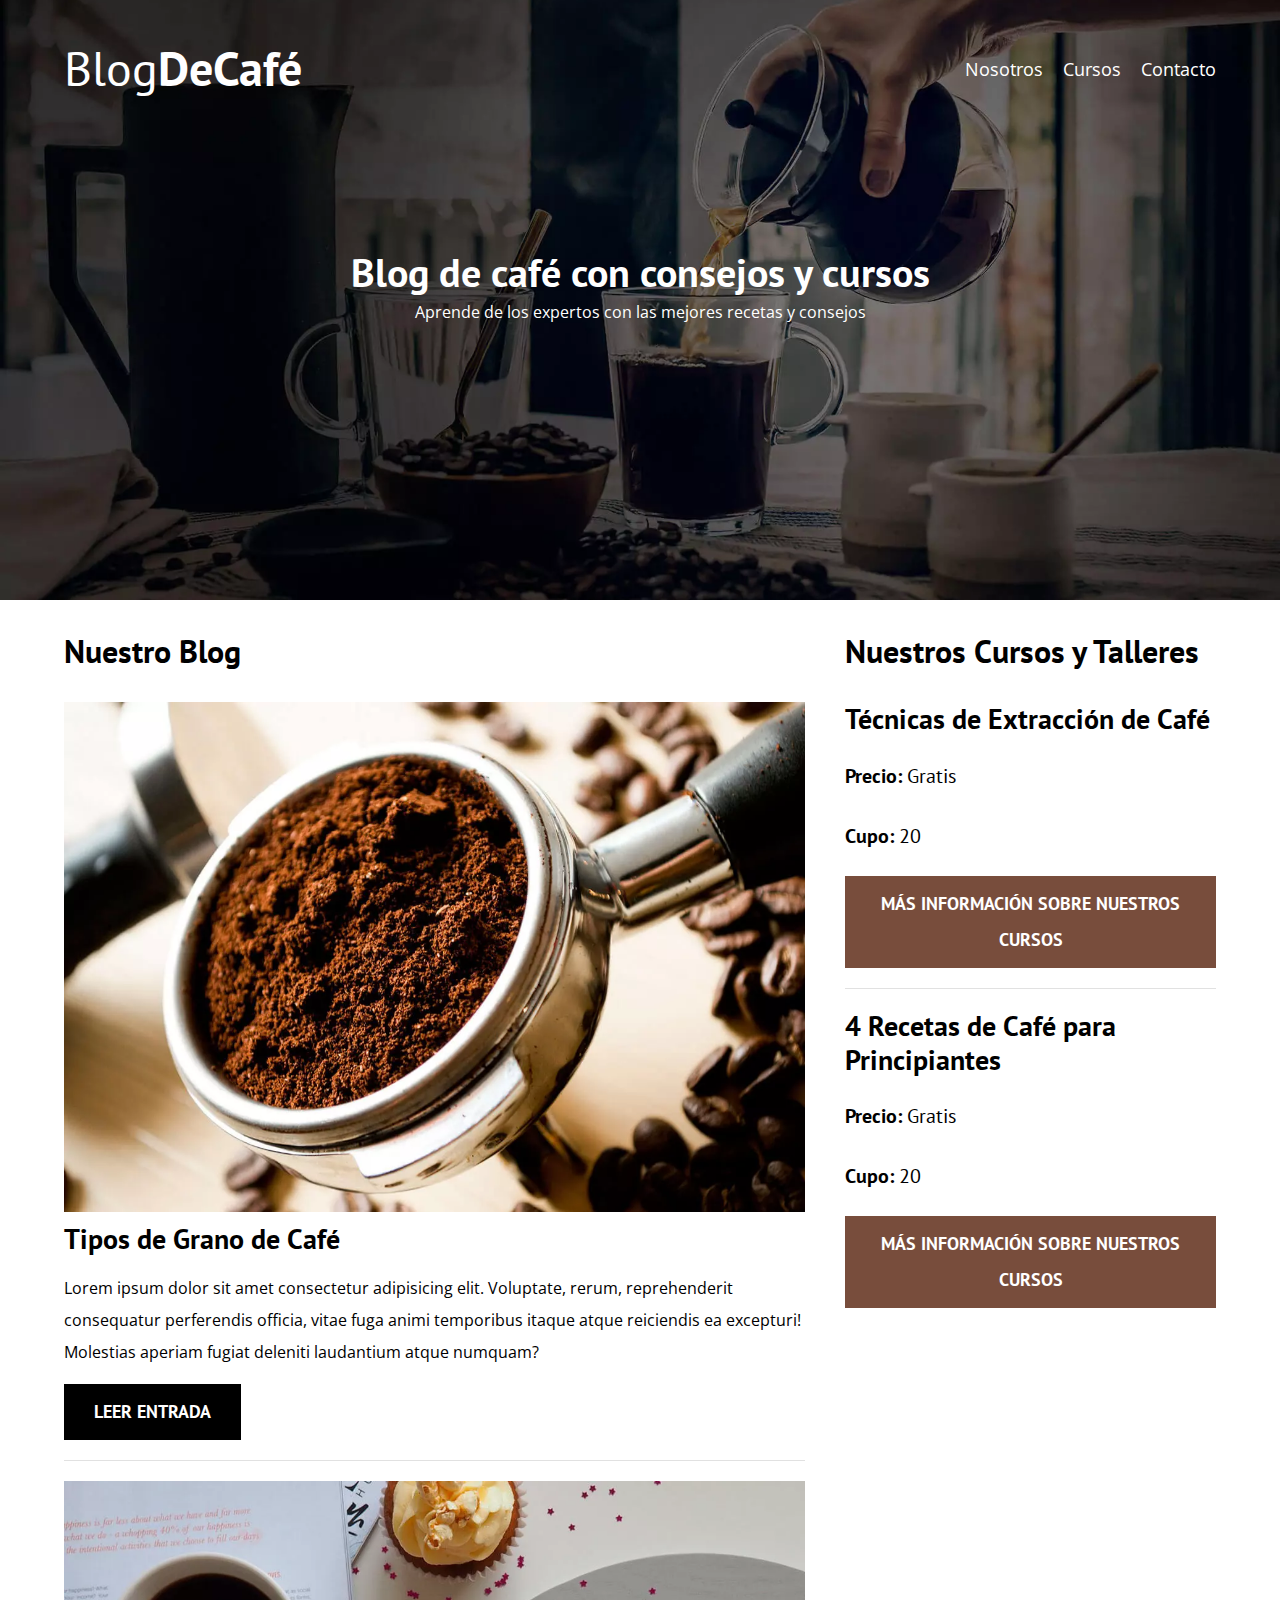
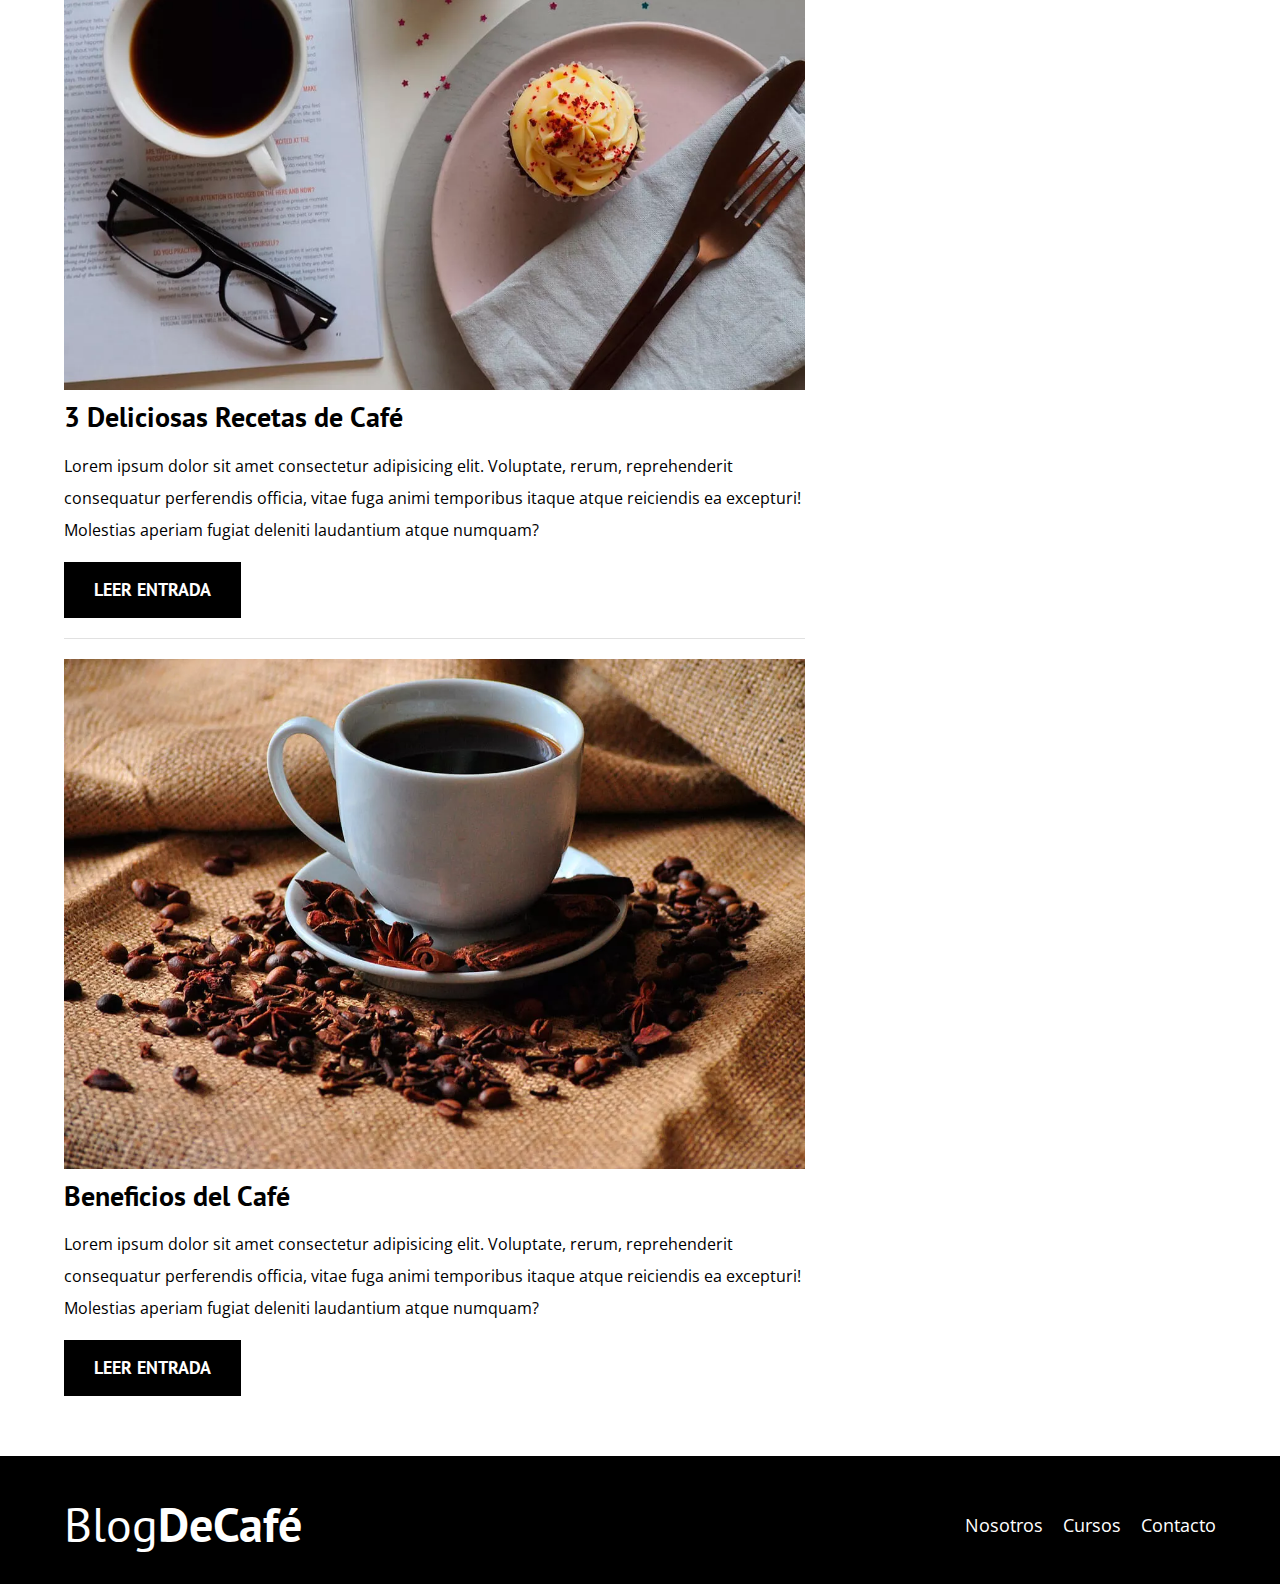
<file: blogdecafe_fin/index.html>
<!DOCTYPE html>
<html lang="en">
<head>
    <meta charset="UTF-8">
    <meta name="viewport" content="width=device-width, initial-scale=1.0">
    <title>BlogDeCafé</title>
    <meta name="description" content="Página web de blog de café">

    <!-- Prefetch -->
    <link rel="prefetch" href="nosotros.html" as="document">

    <!-- Preload -->
    <link rel="preload" href="css/normalize.css" as="style">
    <link rel="stylesheet" href="css/normalize.css">

    <link rel="preload" href="https://fonts.googleapis.com/css2?family=Open+Sans&family=PT+Sans:wght@400;700&display=swap"  crossorigin="crossorigin" as="font">
    <link href="https://fonts.googleapis.com/css2?family=Open+Sans&family=PT+Sans:wght@400;700&display=swap" rel="stylesheet">
    
    <link rel="preload" href="css/style.css" as="style">
    <link rel="stylesheet" href="css/style.css">
</head>
<body>

    <header class="header">

        <div class="contenedor">
            <div class="barra">
                <a class="logo" href="index.html">
                    <h1 class="logo__nombre no-margin centrar-texto">Blog<span class="logo__bold">DeCafé</span></h1>
                </a>

                <nav class="navegacion">
                    <a href="nosotros.html" class="navegacion__enlace">Nosotros</a>
                    <a href="cursos.html" class="navegacion__enlace">Cursos</a>
                    <a href="contacto.html" class="navegacion__enlace">Contacto</a>
                </nav>
            </div>
        </div>

        <div class="header__texto">
            <h2 class="no-margin">Blog de café con consejos y cursos</h2>
            <p class="no-margin">Aprende de los expertos con las mejores recetas y consejos</p>
        </div>
    </header>

    <div class="contenedor contenido-principal">
        <main class="blog">
            <h3>Nuestro Blog</h3>

            <article class="entrada">
                <div class="entrada__imagen">
                    <picture>
                        <source loading="lazy"  srcset="img/blog1.webp" type="image/webp">
                        <img loading="lazy" src="img/blog1.jpg" alt="imagen blog"> 
                    </picture>
                </div>

                <div class="entrada__contenido">
                    <h4 class="no-margin">Tipos de Grano de Café</h4>
                    <p>Lorem ipsum dolor sit amet consectetur adipisicing elit. Voluptate, rerum, reprehenderit consequatur perferendis officia, vitae fuga animi temporibus itaque atque reiciendis ea excepturi! Molestias aperiam fugiat deleniti laudantium atque numquam?</p>
                    <a href="entrada.html" class="boton boton--primario">Leer Entrada</a>
                </div>
            </article>

            <article class="entrada">
                <div class="entrada__imagen">
                    <picture>
                        <source loading="lazy"  srcset="img/blog2.webp" type="image/webp">
                        <img loading="lazy" src="img/blog2.jpg" alt="imagen blog"> 
                    </picture>
                </div>

                <div class="entrada__contenido">
                    <h4 class="no-margin">3 Deliciosas Recetas de Café</h4>
                    <p>Lorem ipsum dolor sit amet consectetur adipisicing elit. Voluptate, rerum, reprehenderit consequatur perferendis officia, vitae fuga animi temporibus itaque atque reiciendis ea excepturi! Molestias aperiam fugiat deleniti laudantium atque numquam?</p>
                    <a href="entrada.html" class="boton boton--primario">Leer Entrada</a>
                </div>
            </article>

            <article class="entrada">
                <div class="entrada__imagen">
                    <picture>
                        <source loading="lazy"  srcset="img/blog3.webp" type="image/webp">
                        <img loading="lazy" src="img/blog3.jpg" alt="imagen blog"> 
                    </picture>
                </div>

                <div class="entrada__contenido">
                    <h4 class="no-margin">Beneficios del Café</h4>
                    <p>Lorem ipsum dolor sit amet consectetur adipisicing elit. Voluptate, rerum, reprehenderit consequatur perferendis officia, vitae fuga animi temporibus itaque atque reiciendis ea excepturi! Molestias aperiam fugiat deleniti laudantium atque numquam?</p>
                    <a href="entrada.html" class="boton boton--primario">Leer Entrada</a>
                </div>
            </article>
        </main>
        <aside class="sidebar">
            <h3>Nuestros Cursos y Talleres</h3>

            <ul class="cursos no-padding">
                <li class="widget-curso">
                    <h4 class="no-margin">Técnicas de Extracción de Café</h4>
                    <p class="widget-curso__label">Precio: 
                        <span class="widget-curso__info">Gratis</span>
                    </p>
                    <p class="widget-curso__label">Cupo: 
                        <span class="widget-curso__info">20</span>
                    </p>
                    <a href="entrada.html" class="boton boton--secundario">Más Información sobre nuestros cursos</a>
                </li>

                <li class="widget-curso">
                    <h4 class="no-margin">4 Recetas de Café para Principiantes</h4>
                    <p class="widget-curso__label">Precio: 
                        <span class="widget-curso__info">Gratis</span>
                    </p>
                    <p class="widget-curso__label">Cupo: 
                        <span class="widget-curso__info">20</span>
                    </p>
                    <a href="entrada.html" class="boton boton--secundario">Más Información sobre nuestros cursos</a>
                </li>
            </ul>
        </aside>
    </div>

    <footer class="footer">
        <div class="contenedor">
            <div class="barra">
                <a class="logo" href="index.html">
                    <h1 class="logo__nombre no-margin centrar-texto">Blog<span class="logo__bold">DeCafé</span></h1>
                </a>

                <nav class="navegacion">
                    <a href="nosotros.html" class="navegacion__enlace">Nosotros</a>
                    <a href="cursos.html" class="navegacion__enlace">Cursos</a>
                    <a href="contacto.html" class="navegacion__enlace">Contacto</a>
                </nav>
            </div>
        </div>
    </footer>
    
    <script src="js/modernizr.js"></script>
</body>
</html>
</file>
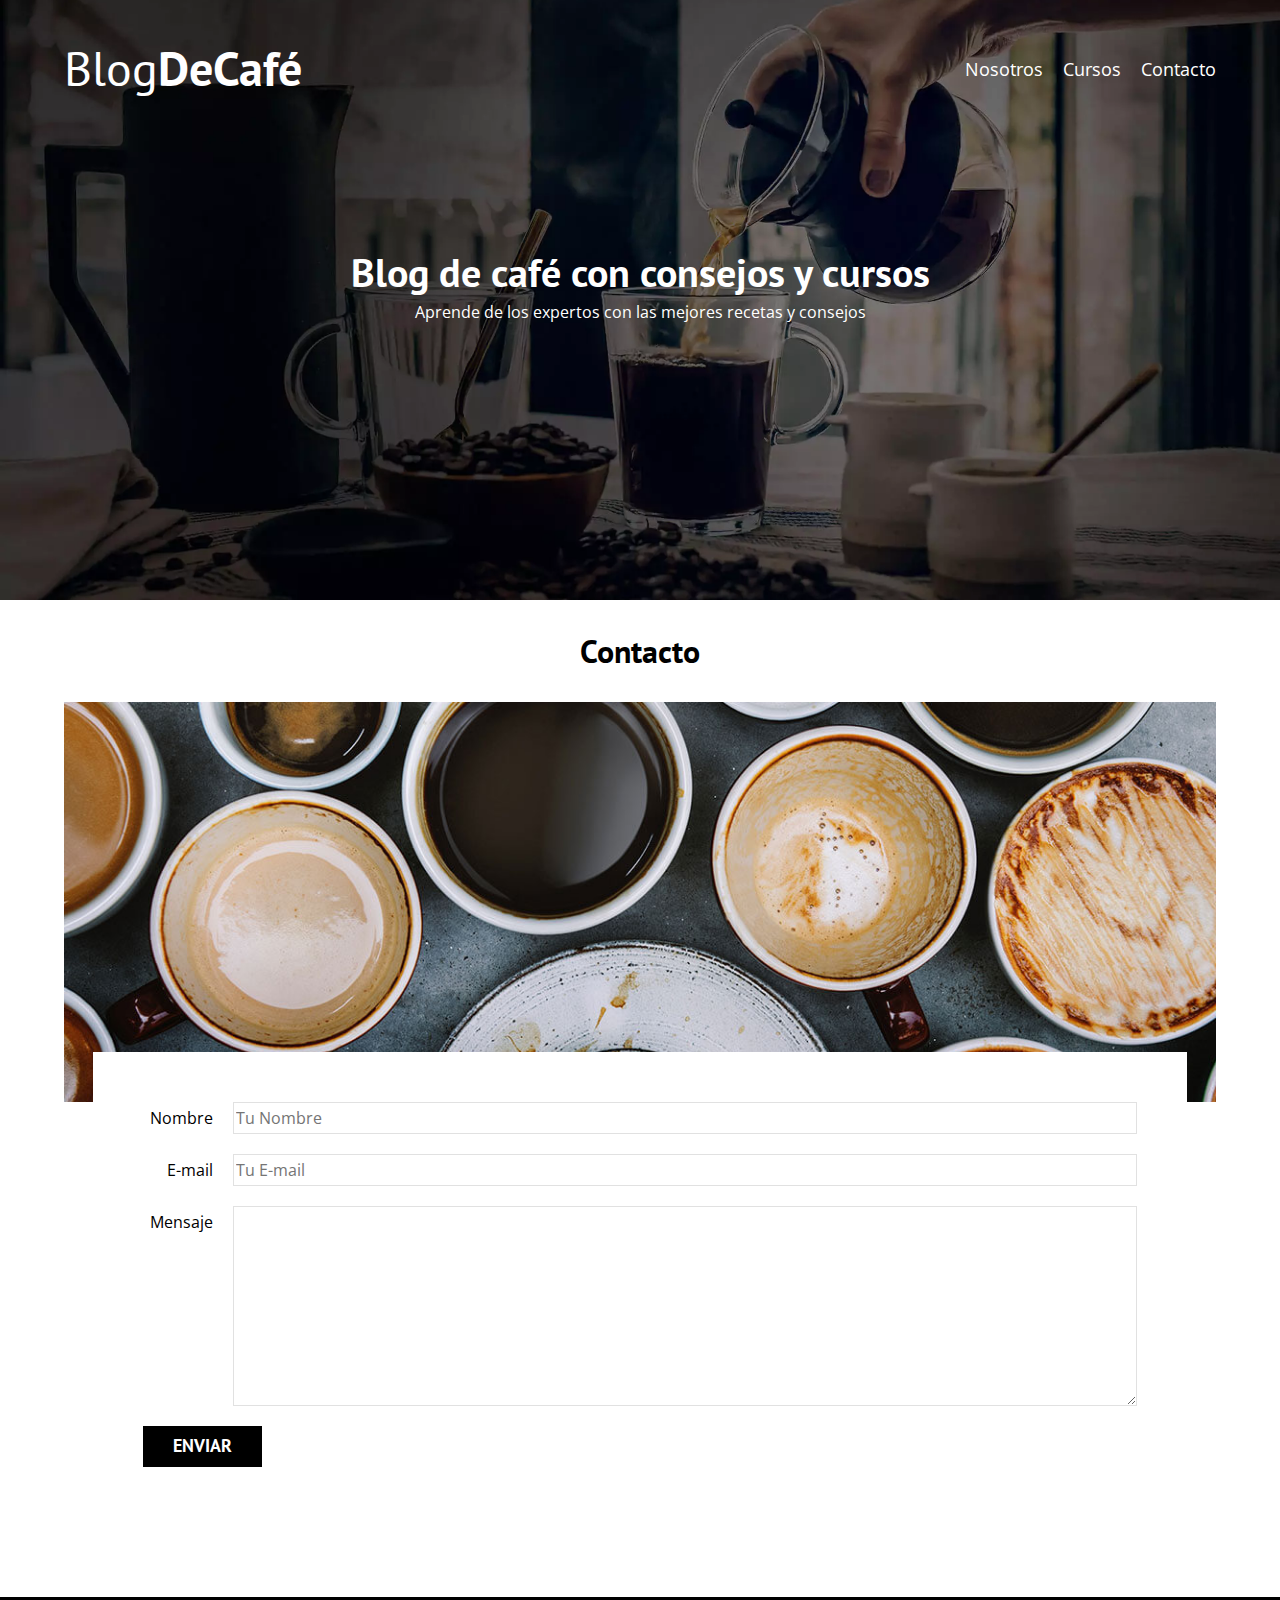
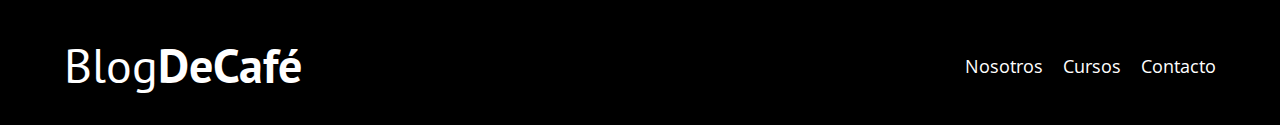
<file: blogdecafe_fin/contacto.html>
<!DOCTYPE html>
<html lang="en">
<head>
    <meta charset="UTF-8">
    <meta name="viewport" content="width=device-width, initial-scale=1.0">
    <title>BlogDeCafé</title>
    <link rel="stylesheet" href="css/normalize.css">
    <link href="https://fonts.googleapis.com/css2?family=Open+Sans&family=PT+Sans:wght@400;700&display=swap" rel="stylesheet">
    <link rel="stylesheet" href="css/style.css">
</head>
<body>

    <header class="header">

        <div class="contenedor">
            <div class="barra">
                <a class="logo" href="index.html">
                    <h1 class="logo__nombre no-margin centrar-texto">Blog<span class="logo__bold">DeCafé</span></h1>
                </a>

                <nav class="navegacion">
                    <a href="nosotros.html" class="navegacion__enlace">Nosotros</a>
                    <a href="cursos.html" class="navegacion__enlace">Cursos</a>
                    <a href="contacto.html" class="navegacion__enlace">Contacto</a>
                </nav>
            </div>
        </div>

        <div class="header__texto">
            <h2 class="no-margin">Blog de café con consejos y cursos</h2>
            <p class="no-margin">Aprende de los expertos con las mejores recetas y consejos</p>
        </div>
    </header>

    <main class="contenedor">
        <h3 class="centrar-texto">Contacto</h3>

        <div class="contacto-bg"></div>

        <form class="formulario">
            <div class="campo">
                <label class="campo__label" for="nombre">Nombre</label>
                <input 
                    class="campo__field"
                    type="text" 
                    placeholder="Tu Nombre" 
                    id="nombre"
                >
            </div>
            <div class="campo">
                <label class="campo__label" for="email">E-mail</label>
                <input 
                    class="campo__field"
                    type="email" 
                    placeholder="Tu E-mail" 
                    id="email"
                >
            </div>
            <div class="campo">
                <label class="campo__label" for="mensaje">Mensaje</label>
                <textarea 
                    class="campo__field campo__field--textarea"
                    id="mensaje"
                ></textarea>
            </div>

            <div class="campo">
                <input type="submit" value="Enviar" class="boton boton--primario">
            </div>
        </form>

        
    </main>

    <footer class="footer">
        <div class="contenedor">
            <div class="barra">
                <a class="logo" href="index.html">
                    <h1 class="logo__nombre no-margin centrar-texto">Blog<span class="logo__bold">DeCafé</span></h1>
                </a>

                <nav class="navegacion">
                    <a href="nosotros.html" class="navegacion__enlace">Nosotros</a>
                    <a href="cursos.html" class="navegacion__enlace">Cursos</a>
                    <a href="contacto.html" class="navegacion__enlace">Contacto</a>
                </nav>
            </div>
        </div>
    </footer>
    <script src="js/modernizr.js"></script>
</body>
</html>
</file>
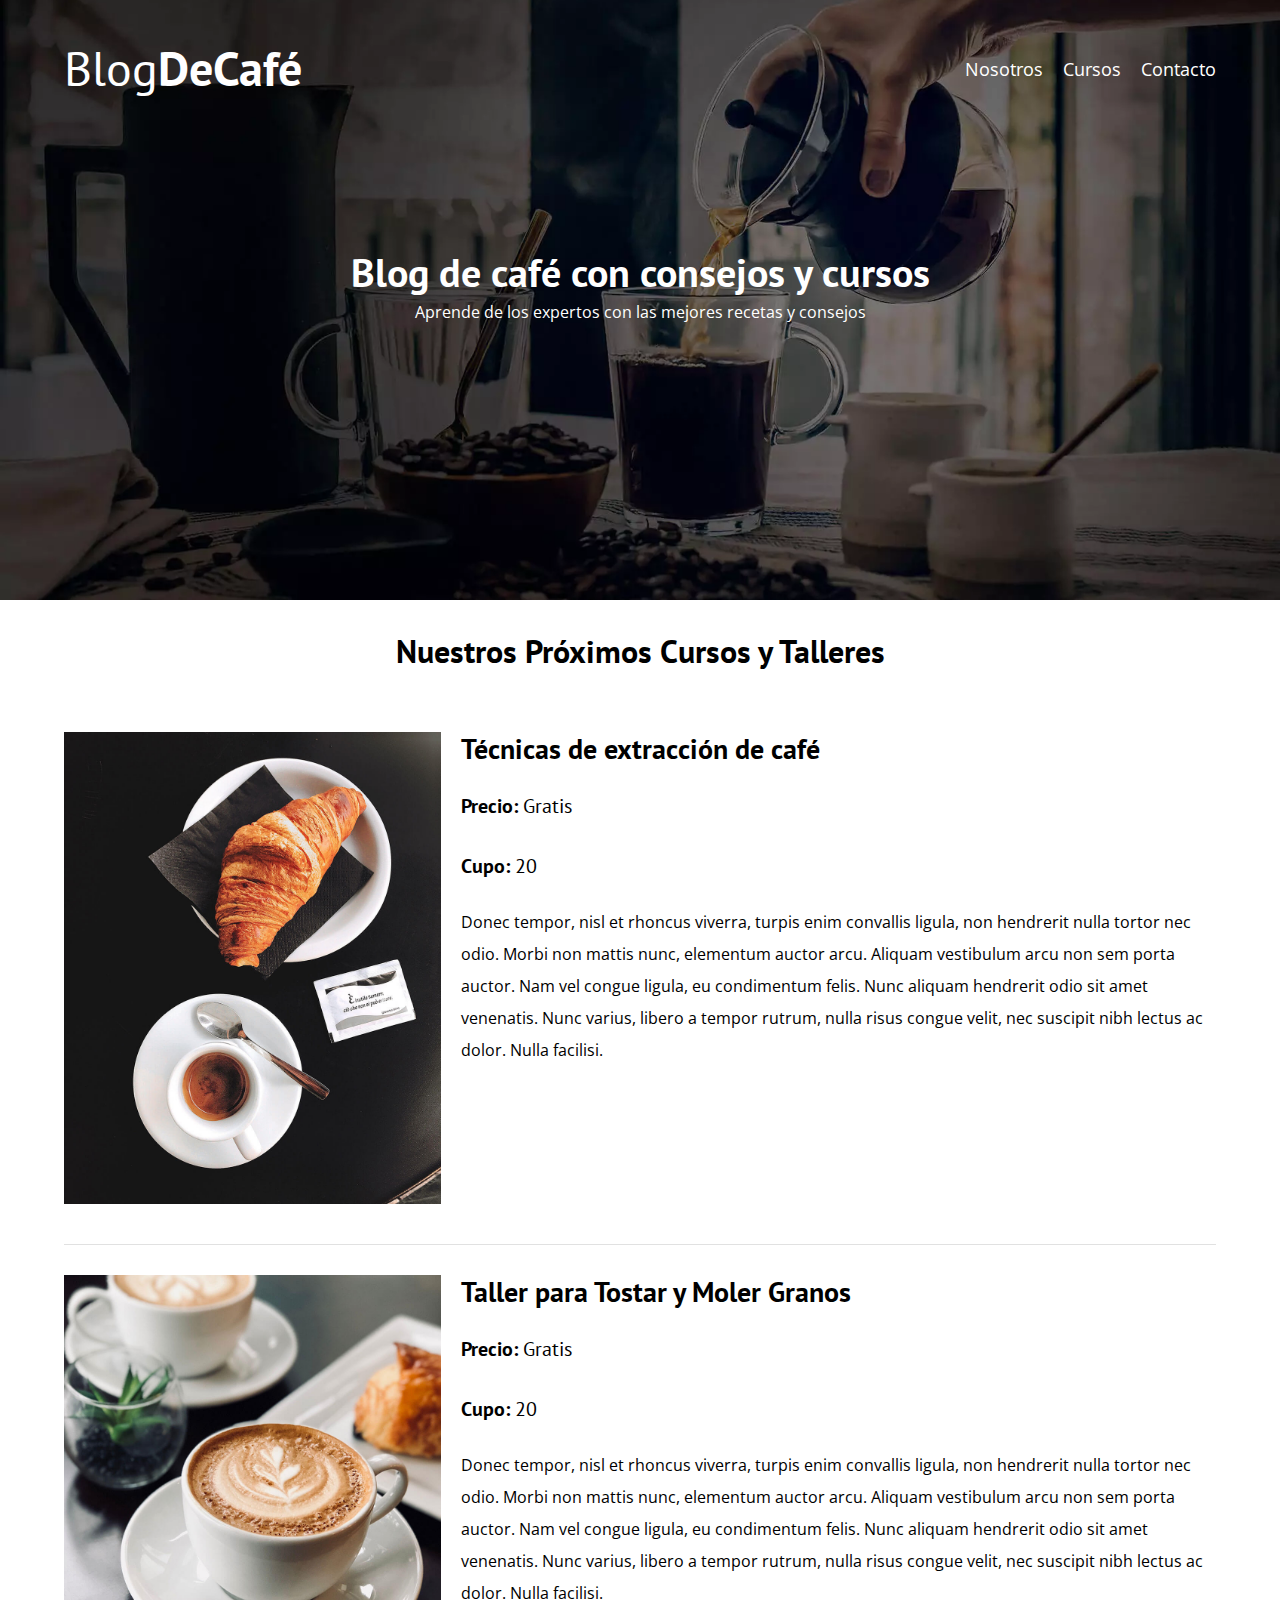
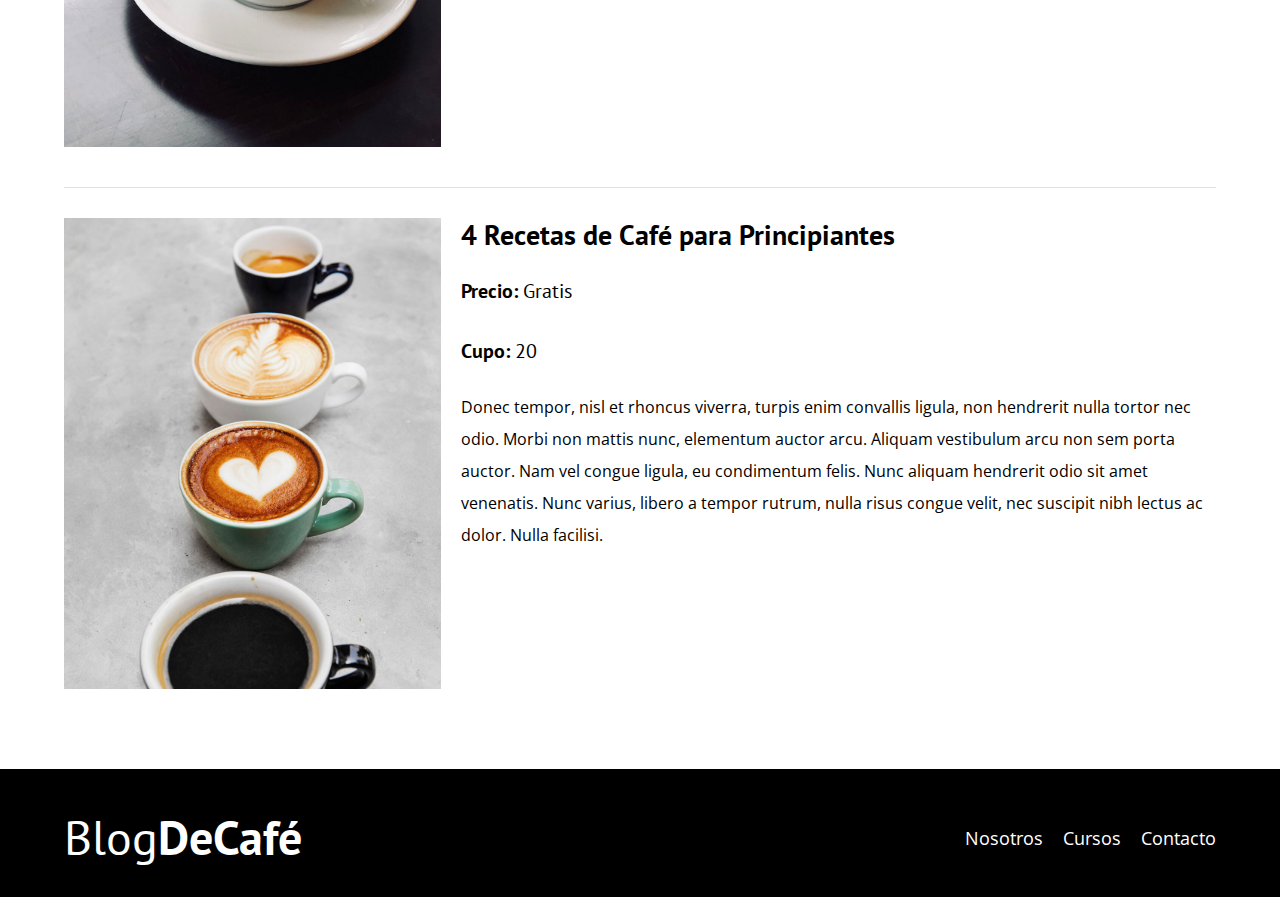
<file: blogdecafe_fin/cursos.html>
<!DOCTYPE html>
<html lang="en">
<head>
    <meta charset="UTF-8">
    <meta name="viewport" content="width=device-width, initial-scale=1.0">
    <title>BlogDeCafé</title>
    <link rel="stylesheet" href="css/normalize.css">
    <link href="https://fonts.googleapis.com/css2?family=Open+Sans&family=PT+Sans:wght@400;700&display=swap" rel="stylesheet">
    <link rel="stylesheet" href="css/style.css">
</head>
<body>

    <header class="header">

        <div class="contenedor">
            <div class="barra">
                <a class="logo" href="index.html">
                    <h1 class="logo__nombre no-margin centrar-texto">Blog<span class="logo__bold">DeCafé</span></h1>
                </a>

                <nav class="navegacion">
                    <a href="nosotros.html" class="navegacion__enlace">Nosotros</a>
                    <a href="cursos.html" class="navegacion__enlace">Cursos</a>
                    <a href="contacto.html" class="navegacion__enlace">Contacto</a>
                </nav>
            </div>
        </div>

        <div class="header__texto">
            <h2 class="no-margin">Blog de café con consejos y cursos</h2>
            <p class="no-margin">Aprende de los expertos con las mejores recetas y consejos</p>
        </div>
    </header>

    <main class="contenedor">
        <h3 class="centrar-texto">Nuestros Próximos Cursos y Talleres</h3>

        <div class="curso">
            <div class="curso__imagen">
                <img src="img/curso1.jpg" alt="Imagen del curso">
            </div>
            <div class="curso__informacion">
                <h4 class="no-margin">Técnicas de extracción de café</h4>
                <p class="curso__label">Precio: 
                    <span class="curso__info">Gratis</span>
                </p>
                <p class="curso__label">Cupo: 
                    <span class="curso__info">20</span>
                </p>
                <p class="curso__descripcion">
                    Donec tempor, nisl et rhoncus viverra, turpis enim convallis ligula, non hendrerit nulla tortor nec odio. Morbi non mattis nunc, elementum auctor arcu. Aliquam vestibulum arcu non sem porta auctor. Nam vel congue ligula, eu condimentum felis. Nunc aliquam hendrerit odio sit amet venenatis. Nunc varius, libero a tempor rutrum, nulla risus congue velit, nec suscipit nibh lectus ac dolor. Nulla facilisi.
                </p>
            </div> <!--.curso-informacion-->
        </div> <!--.curso -->

        <div class="curso">
            <div class="curso__imagen">
                <img src="img/curso2.jpg" alt="Imagen del curso">
            </div>
            <div class="curso__informacion">
                <h4 class="no-margin">Taller para Tostar y Moler Granos</h4>
                <p class="curso__label">Precio: 
                    <span class="curso__info">Gratis</span>
                </p>
                <p class="curso__label">Cupo: 
                    <span class="curso__info">20</span>
                </p>
                <p class="curso__descripcion">
                    Donec tempor, nisl et rhoncus viverra, turpis enim convallis ligula, non hendrerit nulla tortor nec odio. Morbi non mattis nunc, elementum auctor arcu. Aliquam vestibulum arcu non sem porta auctor. Nam vel congue ligula, eu condimentum felis. Nunc aliquam hendrerit odio sit amet venenatis. Nunc varius, libero a tempor rutrum, nulla risus congue velit, nec suscipit nibh lectus ac dolor. Nulla facilisi.
                </p>
            </div> <!--.curso-informacion-->
        </div> <!--.curso -->

        <div class="curso">
            <div class="curso__imagen">
                <img src="img/curso3.jpg" alt="Imagen del curso">
            </div>
            <div class="curso__informacion">
                <h4 class="no-margin">4 Recetas de Café para Principiantes</h4>
                <p class="curso__label">Precio: 
                    <span class="curso__info">Gratis</span>
                </p>
                <p class="curso__label">Cupo: 
                    <span class="curso__info">20</span>
                </p>
                <p class="curso__descripcion">
                    Donec tempor, nisl et rhoncus viverra, turpis enim convallis ligula, non hendrerit nulla tortor nec odio. Morbi non mattis nunc, elementum auctor arcu. Aliquam vestibulum arcu non sem porta auctor. Nam vel congue ligula, eu condimentum felis. Nunc aliquam hendrerit odio sit amet venenatis. Nunc varius, libero a tempor rutrum, nulla risus congue velit, nec suscipit nibh lectus ac dolor. Nulla facilisi.
                </p>
            </div> <!--.curso-informacion-->
        </div> <!--.curso -->

        
    </main>

    <footer class="footer">
        <div class="contenedor">
            <div class="barra">
                <a class="logo" href="index.html">
                    <h1 class="logo__nombre no-margin centrar-texto">Blog<span class="logo__bold">DeCafé</span></h1>
                </a>

                <nav class="navegacion">
                    <a href="nosotros.html" class="navegacion__enlace">Nosotros</a>
                    <a href="cursos.html" class="navegacion__enlace">Cursos</a>
                    <a href="contacto.html" class="navegacion__enlace">Contacto</a>
                </nav>
            </div>
        </div>
    </footer>
    <script src="js/modernizr.js"></script>
</body>
</html>
</file>
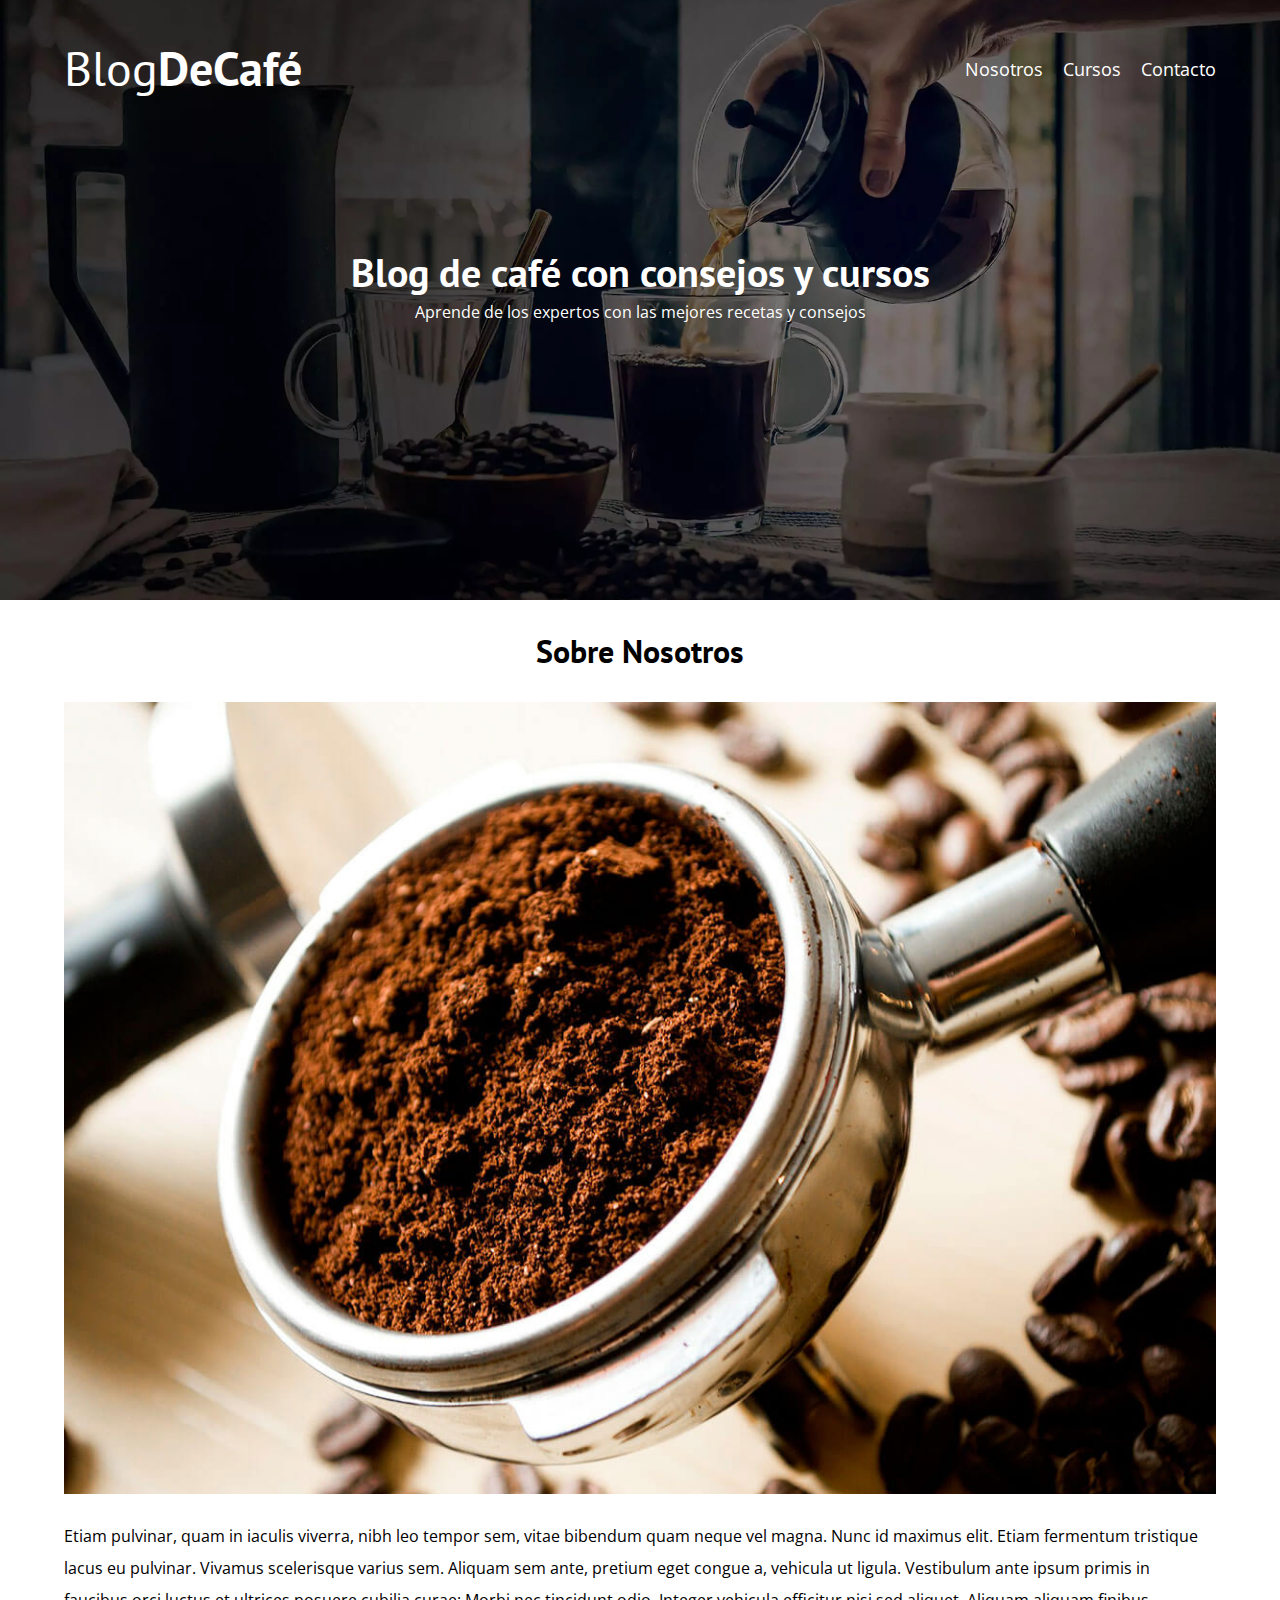
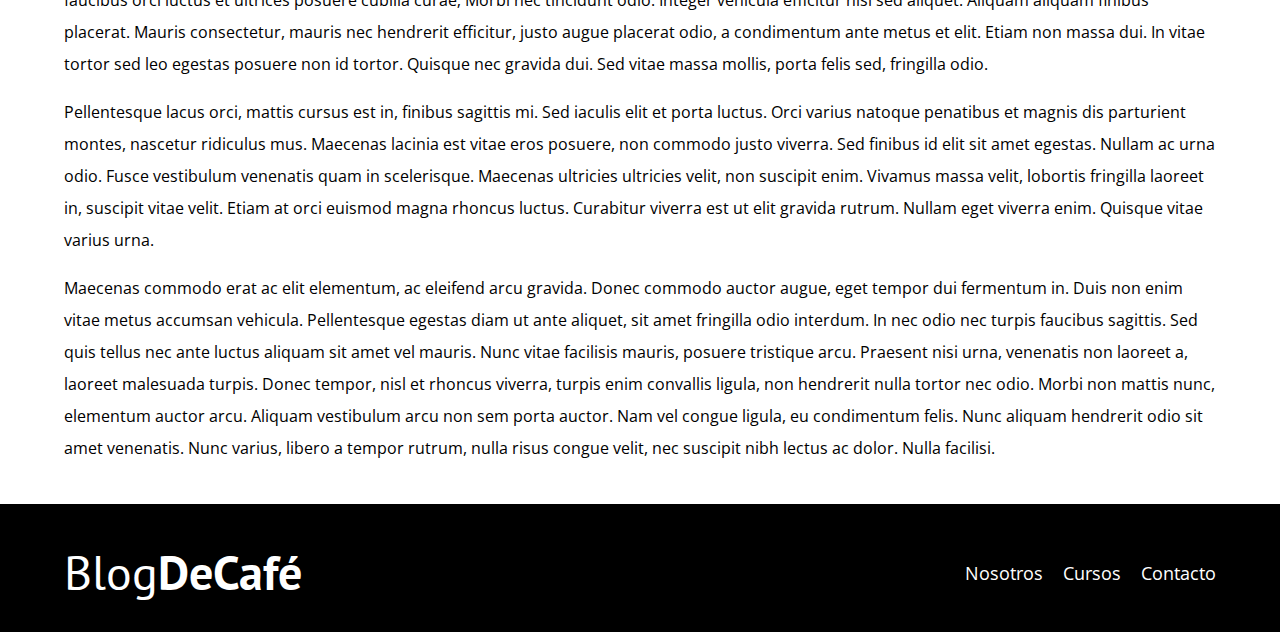
<file: blogdecafe_fin/entrada.html>
<!DOCTYPE html>
<html lang="en">
<head>
    <meta charset="UTF-8">
    <meta name="viewport" content="width=device-width, initial-scale=1.0">
    <title>BlogDeCafé</title>
    <link rel="stylesheet" href="css/normalize.css">
    <link href="https://fonts.googleapis.com/css2?family=Open+Sans&family=PT+Sans:wght@400;700&display=swap" rel="stylesheet">
    <link rel="stylesheet" href="css/style.css">
</head>
<body>

    <header class="header">

        <div class="contenedor">
            <div class="barra">
                <a class="logo" href="index.html">
                    <h1 class="logo__nombre no-margin centrar-texto">Blog<span class="logo__bold">DeCafé</span></h1>
                </a>

                <nav class="navegacion">
                    <a href="nosotros.html" class="navegacion__enlace">Nosotros</a>
                    <a href="cursos.html" class="navegacion__enlace">Cursos</a>
                    <a href="contacto.html" class="navegacion__enlace">Contacto</a>
                </nav>
            </div>
        </div>

        <div class="header__texto">
            <h2 class="no-margin">Blog de café con consejos y cursos</h2>
            <p class="no-margin">Aprende de los expertos con las mejores recetas y consejos</p>
        </div>
    </header>

    <main class="contenedor">
        <h3 class="centrar-texto">Sobre Nosotros</h3>

        <img src="img/blog1.jpg" alt="imagen del blog">

        <p>Etiam pulvinar, quam in iaculis viverra, nibh leo tempor sem, vitae bibendum quam neque vel magna. Nunc id maximus elit. Etiam fermentum tristique lacus eu pulvinar. Vivamus scelerisque varius sem. Aliquam sem ante, pretium eget congue a, vehicula ut ligula. Vestibulum ante ipsum primis in faucibus orci luctus et ultrices posuere cubilia curae; Morbi nec tincidunt odio. Integer vehicula efficitur nisi sed aliquet. Aliquam aliquam finibus placerat. Mauris consectetur, mauris nec hendrerit efficitur, justo augue placerat odio, a condimentum ante metus et elit. Etiam non massa dui. In vitae tortor sed leo egestas posuere non id tortor. Quisque nec gravida dui. Sed vitae massa mollis, porta felis sed, fringilla odio.</p>

        <p> Pellentesque lacus orci, mattis cursus est in, finibus sagittis mi. Sed iaculis elit et porta luctus. Orci varius natoque penatibus et magnis dis parturient montes, nascetur ridiculus mus. Maecenas lacinia est vitae eros posuere, non commodo justo viverra. Sed finibus id elit sit amet egestas. Nullam ac urna odio. Fusce vestibulum venenatis quam in scelerisque. Maecenas ultricies ultricies velit, non suscipit enim. Vivamus massa velit, lobortis fringilla laoreet in, suscipit vitae velit. Etiam at orci euismod magna rhoncus luctus. Curabitur viverra est ut elit gravida rutrum. Nullam eget viverra enim. Quisque vitae varius urna.</p>

        <p>Maecenas commodo erat ac elit elementum, ac eleifend arcu gravida. Donec commodo auctor augue, eget tempor dui fermentum in. Duis non enim vitae metus accumsan vehicula. Pellentesque egestas diam ut ante aliquet, sit amet fringilla odio interdum. In nec odio nec turpis faucibus sagittis. Sed quis tellus nec ante luctus aliquam sit amet vel mauris. Nunc vitae facilisis mauris, posuere tristique arcu. Praesent nisi urna, venenatis non laoreet a, laoreet malesuada turpis. Donec tempor, nisl et rhoncus viverra, turpis enim convallis ligula, non hendrerit nulla tortor nec odio. Morbi non mattis nunc, elementum auctor arcu. Aliquam vestibulum arcu non sem porta auctor. Nam vel congue ligula, eu condimentum felis. Nunc aliquam hendrerit odio sit amet venenatis. Nunc varius, libero a tempor rutrum, nulla risus congue velit, nec suscipit nibh lectus ac dolor. Nulla facilisi.</p>
    </main>

    <footer class="footer">
        <div class="contenedor">
            <div class="barra">
                <a class="logo" href="index.html">
                    <h1 class="logo__nombre no-margin centrar-texto">Blog<span class="logo__bold">DeCafé</span></h1>
                </a>

                <nav class="navegacion">
                    <a href="nosotros.html" class="navegacion__enlace">Nosotros</a>
                    <a href="cursos.html" class="navegacion__enlace">Cursos</a>
                    <a href="contacto.html" class="navegacion__enlace">Contacto</a>
                </nav>
            </div>
        </div>
    </footer>
    <script src="js/modernizr.js"></script>
</body>
</html>
</file>
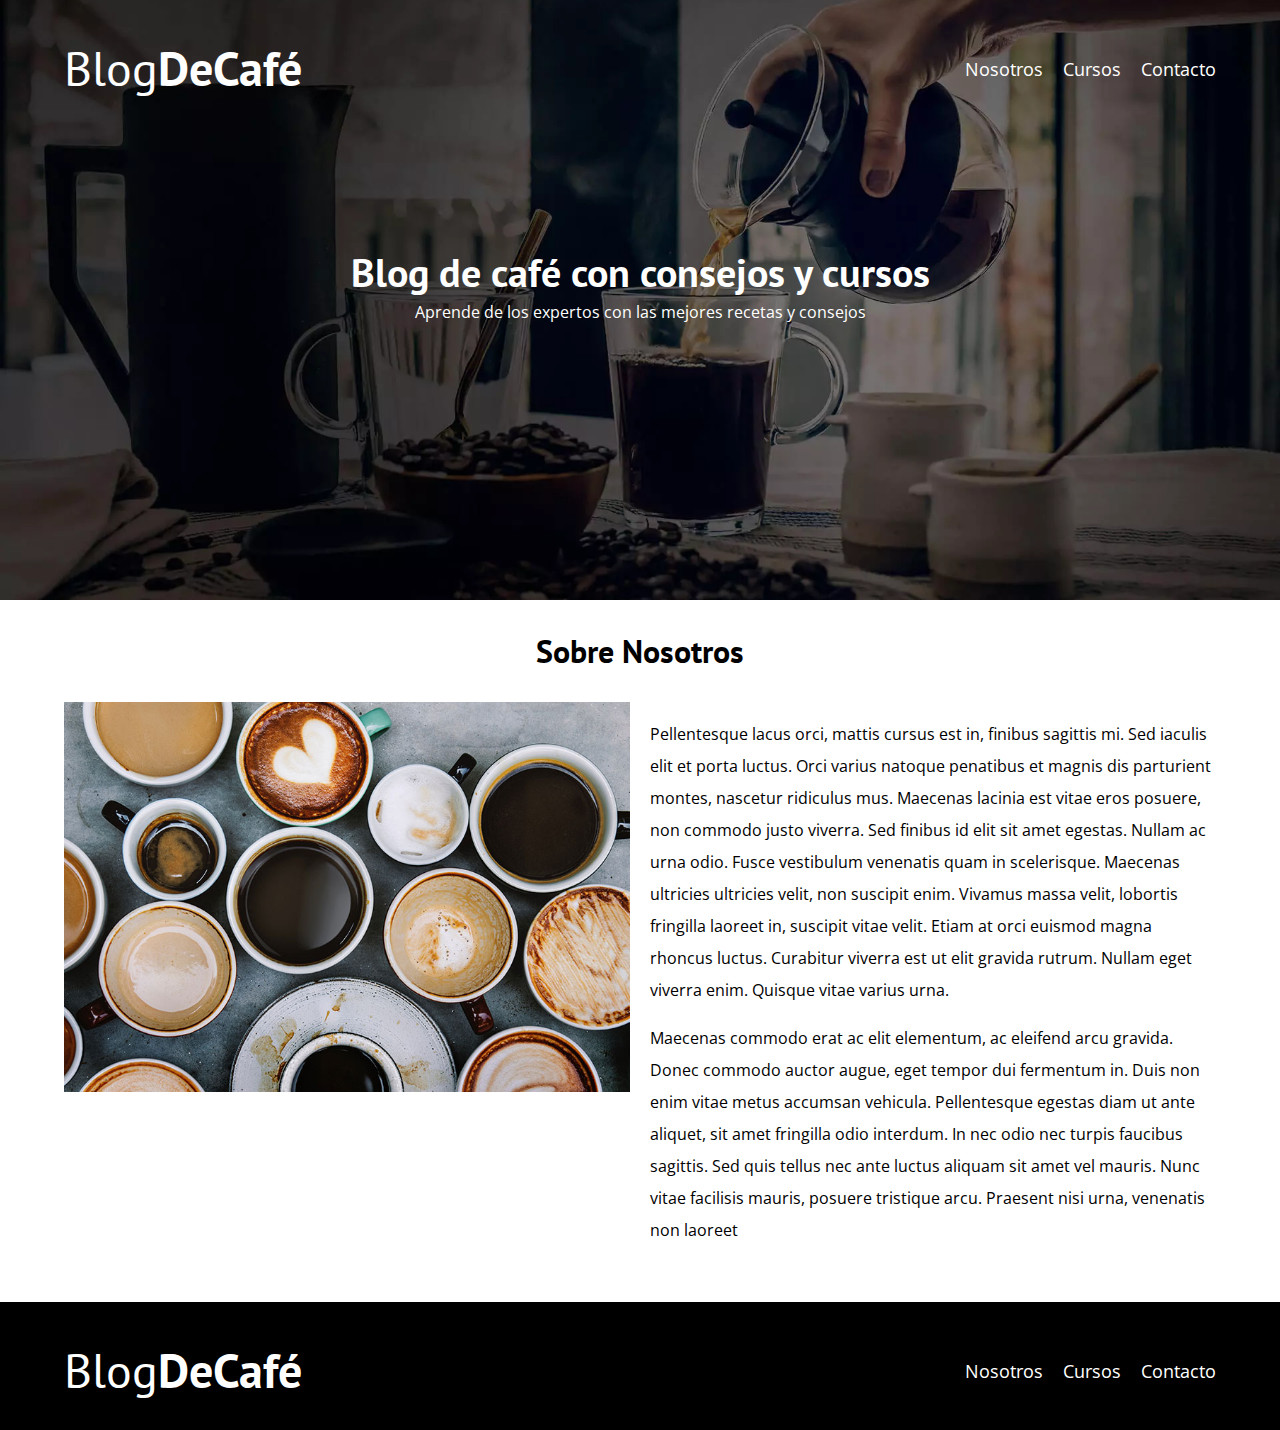
<file: blogdecafe_fin/nosotros.html>
<!DOCTYPE html>
<html lang="en">
<head>
    <meta charset="UTF-8">
    <meta name="viewport" content="width=device-width, initial-scale=1.0">
    <title>BlogDeCafé</title>
    <link rel="stylesheet" href="css/normalize.css">
    <link href="https://fonts.googleapis.com/css2?family=Open+Sans&family=PT+Sans:wght@400;700&display=swap" rel="stylesheet">
    <link rel="stylesheet" href="css/style.css">
</head>
<body>

    <header class="header">

        <div class="contenedor">
            <div class="barra">
                <a class="logo" href="index.html">
                    <h1 class="logo__nombre no-margin centrar-texto">Blog<span class="logo__bold">DeCafé</span></h1>
                </a>

                <nav class="navegacion">
                    <a href="nosotros.html" class="navegacion__enlace">Nosotros</a>
                    <a href="cursos.html" class="navegacion__enlace">Cursos</a>
                    <a href="contacto.html" class="navegacion__enlace">Contacto</a>
                </nav>
            </div>
        </div>

        <div class="header__texto">
            <h2 class="no-margin">Blog de café con consejos y cursos</h2>
            <p class="no-margin">Aprende de los expertos con las mejores recetas y consejos</p>
        </div>
    </header>

    <main class="contenedor">
        <h3 class="centrar-texto">Sobre Nosotros</h3>

        <div class="sobre-nosotros">
            <div class="sobre-nosotros__imagen">
                <img src="img/nosotros.jpg" alt="imagen nosotros">
            </div>

            <div class="sobre-nosotros__texto">
                <p>Pellentesque lacus orci, mattis cursus est in, finibus sagittis mi. Sed iaculis elit et porta luctus. Orci varius natoque penatibus et magnis dis parturient montes, nascetur ridiculus mus. Maecenas lacinia est vitae eros posuere, non commodo justo viverra. Sed finibus id elit sit amet egestas. Nullam ac urna odio. Fusce vestibulum venenatis quam in scelerisque. Maecenas ultricies ultricies velit, non suscipit enim. Vivamus massa velit, lobortis fringilla laoreet in, suscipit vitae velit. Etiam at orci euismod magna rhoncus luctus. Curabitur viverra est ut elit gravida rutrum. Nullam eget viverra enim. Quisque vitae varius urna.</p>

                <p>Maecenas commodo erat ac elit elementum, ac eleifend arcu gravida. Donec commodo auctor augue, eget tempor dui fermentum in. Duis non enim vitae metus accumsan vehicula. Pellentesque egestas diam ut ante aliquet, sit amet fringilla odio interdum. In nec odio nec turpis faucibus sagittis. Sed quis tellus nec ante luctus aliquam sit amet vel mauris. Nunc vitae facilisis mauris, posuere tristique arcu. Praesent nisi urna, venenatis non laoreet</p>
            </div>
        </div>
    </main>

    <footer class="footer">
        <div class="contenedor">
            <div class="barra">
                <a class="logo" href="index.html">
                    <h1 class="logo__nombre no-margin centrar-texto">Blog<span class="logo__bold">DeCafé</span></h1>
                </a>

                <nav class="navegacion">
                    <a href="nosotros.html" class="navegacion__enlace">Nosotros</a>
                    <a href="cursos.html" class="navegacion__enlace">Cursos</a>
                    <a href="contacto.html" class="navegacion__enlace">Contacto</a>
                </nav>
            </div>
        </div>
    </footer>
    
    <script src="js/modernizr.js"></script>
</body>
</html>
</file>
<file: blogdecafe_fin/css/style.css>
:root {
    --fuenteHeading: 'PT Sans', sans-serif;
    --fuenteParrafos: 'Open Sans', sans-serif;

    --primario: #784D3C;
    --gris: #e1e1e1;
    --blanco: #ffffff;
    --negro: #000000;
}
html {
    box-sizing: border-box;
    font-size: 62.5%; /* 1 rem = 10px */    
}
*, *:before, *:after {
    box-sizing: inherit;
}
body {
    font-family: var(--fuenteParrafos);
    font-size: 1.6rem;
    line-height: 2;
}

/** Globales **/
.contenedor {
    width: min(90%, 120rem);
    margin: 0 auto;
}
a {
    text-decoration: none;
}
h1, h2, h3, h4 {
    font-family: var(--fuenteHeading);
    line-height: 1.2;
}
h1 {
    font-size: 4.8rem;
}
h2 {
    font-size: 4rem;
}
h3 {
    font-size: 3.2rem;
}
h4 {
    font-size: 2.8rem;
}
img {
    max-width: 100%;
}
/** Utilidades **/
.no-margin {
    margin: 0;
}
.no-padding {
    padding: 0;
}
.centrar-texto {
    text-align: center;
}

/** Header **/
.webp .header {
    background-image: url(../img/banner.webp);
}
.no-webp .header {
    background-image: url(../img/banner.jpg);
}
.header {
    height: 60rem;
    background-size: cover;
    background-repeat: no-repeat;
    background-position: center center;
}
.header__texto {
   text-align: center;
   color: var(--blanco);
   margin-top: 5rem;
}
@media (min-width: 768px) {
    .header__texto {
        margin-top: 15rem;
    }
}
.barra {
    padding-top: 4rem;
}

@media (min-width: 768px) {
    .barra {
        display: flex;
        justify-content: space-between;
        align-items: center;
    }
}
.logo {
    color: var(--blanco);
    
}
.logo__nombre {
    font-weight: 400;
}
.logo__bold {
    font-weight: 700;
}
@media (min-width: 768px) {
    .navegacion {
        display: flex;
        gap: 2rem;
    }
}
.navegacion__enlace {
    display: block;
    text-align: center;
    font-size: 1.8rem;
    color: var(--blanco);
}

@media (min-width: 768px) {
    .contenido-principal {
        display: grid;
        grid-template-columns: 2fr 1fr;
        column-gap: 4rem;
    }
}

.entrada {
    border-bottom: 1px solid var(--gris);
    margin-bottom: 2rem;
}
.entrada:last-of-type {
    border: none;
    margin-bottom: 0;
}
.boton {
    display: block;
    font-family: var(--fuenteHeading);
    color: var(--blanco);
    text-align: center;
    padding: 1rem 3rem;
    font-size: 1.8rem;
    text-transform: uppercase;
    font-weight: 700;
    margin-bottom: 2rem;
    border: none;
}

@media (min-width: 768px) {
    .boton {
        display: inline-block;

    }
}
.boton:hover {
    cursor: pointer;
}
.boton--primario {
    background-color: var(--negro);
}
.boton--secundario {
    background-color: var(--primario);
}

.cursos {
    list-style: none;
}

.widget-curso {
    border-bottom: 1px solid var(--gris);
    margin-bottom: 2rem;
}
.widget-curso:last-of-type {
    border: none;
    margin-bottom: 0;
}
.widget-curso__label {
    font-family: var(--fuenteHeading);
    font-weight: bold;
}
.widget-curso__info {
    font-weight: normal;
}
.widget-curso__label,
.widget-curso__info {
    font-size: 2rem;
}

.footer {
    background-color: var(--negro);
    padding-bottom: 3rem;
    margin-top: 4rem;
}

/** Sobre Nosotros **/
@media (min-width: 768px) {
    .sobre-nosotros {
        display: grid;
        grid-template-columns: repeat(2, 1fr);
        column-gap: 2rem;
    }
}

/** Cursos **/
.curso {
    padding: 3rem 0;
    border-bottom: 1px solid var(--gris);
}
@media (min-width: 768px) {
    .curso {
        display: grid;
        grid-template-columns: 1fr 2fr;
        column-gap: 2rem;
    }
}
.curso:last-of-type {
   border: none;
}
.curso__label {
    font-family: var(--fuenteHeading);
    font-weight: bold;
}
.curso__info {
    font-weight: normal;
}
.curso__label,
.curso__info {
    font-size: 2rem;
}

/** Contacto **/
.contacto-bg {
    background-image: url(../img/contacto.jpg);
    height: 40rem;
    background-size: cover;
    background-repeat: no-repeat;
}

.formulario {
    background-color: var(--blanco);
    margin: -5rem auto 0 auto;
    width: 95%;
    padding: 5rem;
}
.campo {
    display: flex;
    margin-bottom: 2rem;
}
.campo__label {
    flex: 0 0 9rem;
    text-align: right;
    padding-right: 2rem;
}
.campo__field {
    flex: 1;
    border: 1px solid var(--gris);
}
.campo__field--textarea {
    height: 20rem;
}
</file>
